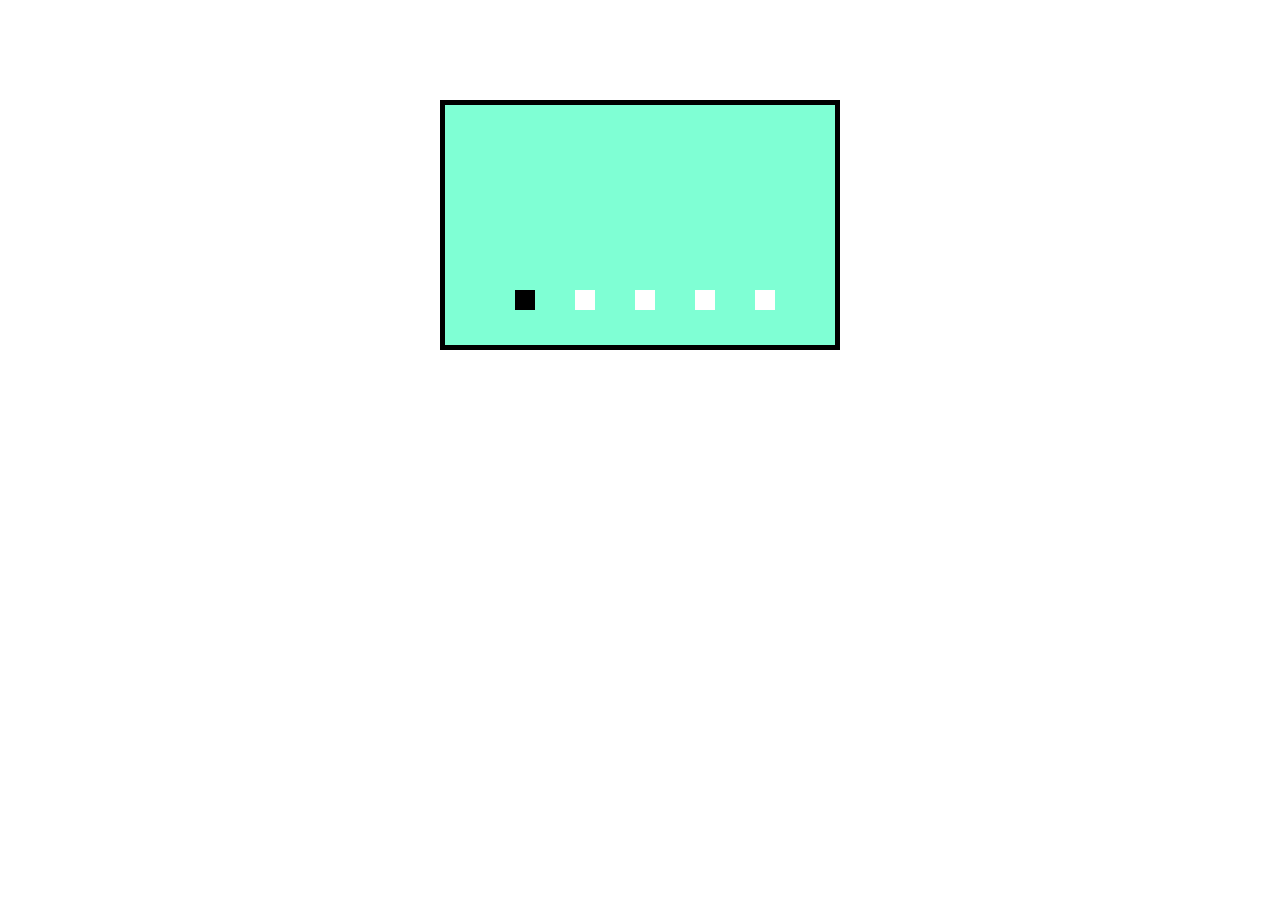
<file: es6 슬라이더기본/index.html>
<!DOCTYPE html>
<html lang="en">
<head>
    <meta charset="UTF-8">
    <meta http-equiv="X-UA-Compatible" content="IE=edge">
    <meta name="viewport" content="width=device-width, initial-scale=1.0">
    <title>Document</title>
    <link rel="stylesheet" href="css/style.css">
    <script defer src="main.js"></script>
</head>
<body>
    <div id="slider">
        <ul class="panel">
            <li></li>
            <li></li>
            <li></li>
            <li></li>
            <li></li>
        </ul>
        
        <ul class="btns">
            <li class="on"><a href="#"></a></li>
            <li><a href="#"></a></li>
            <li><a href="#"></a></li>
            <li><a href="#"></a></li>
            <li><a href="#"></a></li>
        </ul>
    </div>   
</body>
</html>
</file>
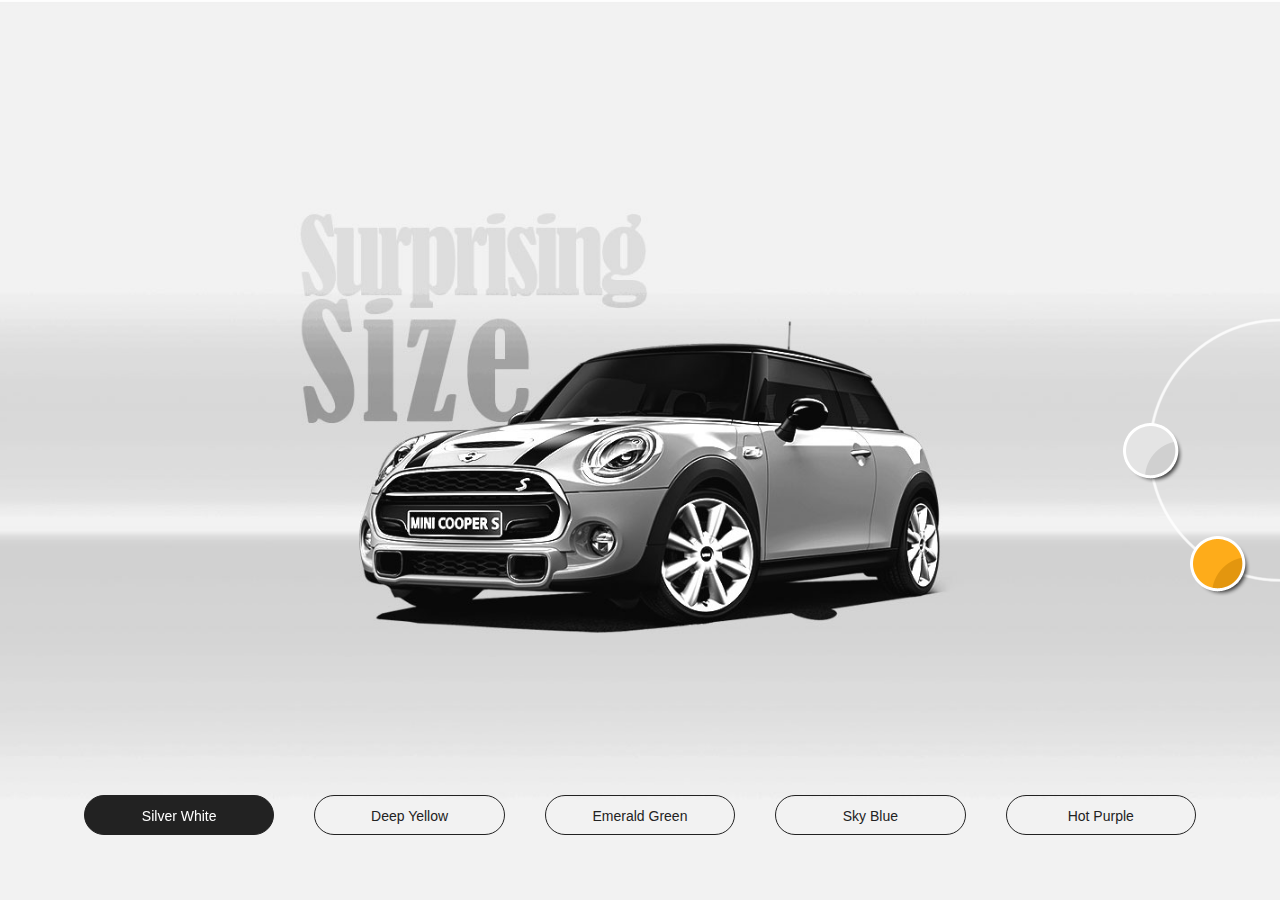
<file: 슬라이더 기본 응용/index.html>
<!DOCTYPE html>
<html lang="en">
<head>
    <meta charset="UTF-8">
    <meta http-equiv="X-UA-Compatible" content="IE=edge">
    <meta name="viewport" content="width=device-width, initial-scale=1.0">
    <title>Document</title>
    <script defer src="main.js"></script>
    <link rel="stylesheet" href="css/style.css">
</head>
<body>
    <section id="slider">
        <ul class="panel">
            <li></li>
            <li></li>
            <li></li>
            <li></li>
            <li></li>
        </ul>

        <ul class="btns">
            <li class="on"><a href="">Silver White</a></li>
            <li><a href="">Deep Yellow</a></li>
            <li><a href="">Emerald Green</a></li>
            <li><a href="">Sky Blue</a></li>
            <li><a href="">Hot Purple</a></li>
        </ul>

        <img src="img2/circle1.png" id="ring" class="rot0" alt="">
    </section>
</body>
</html>
</file>
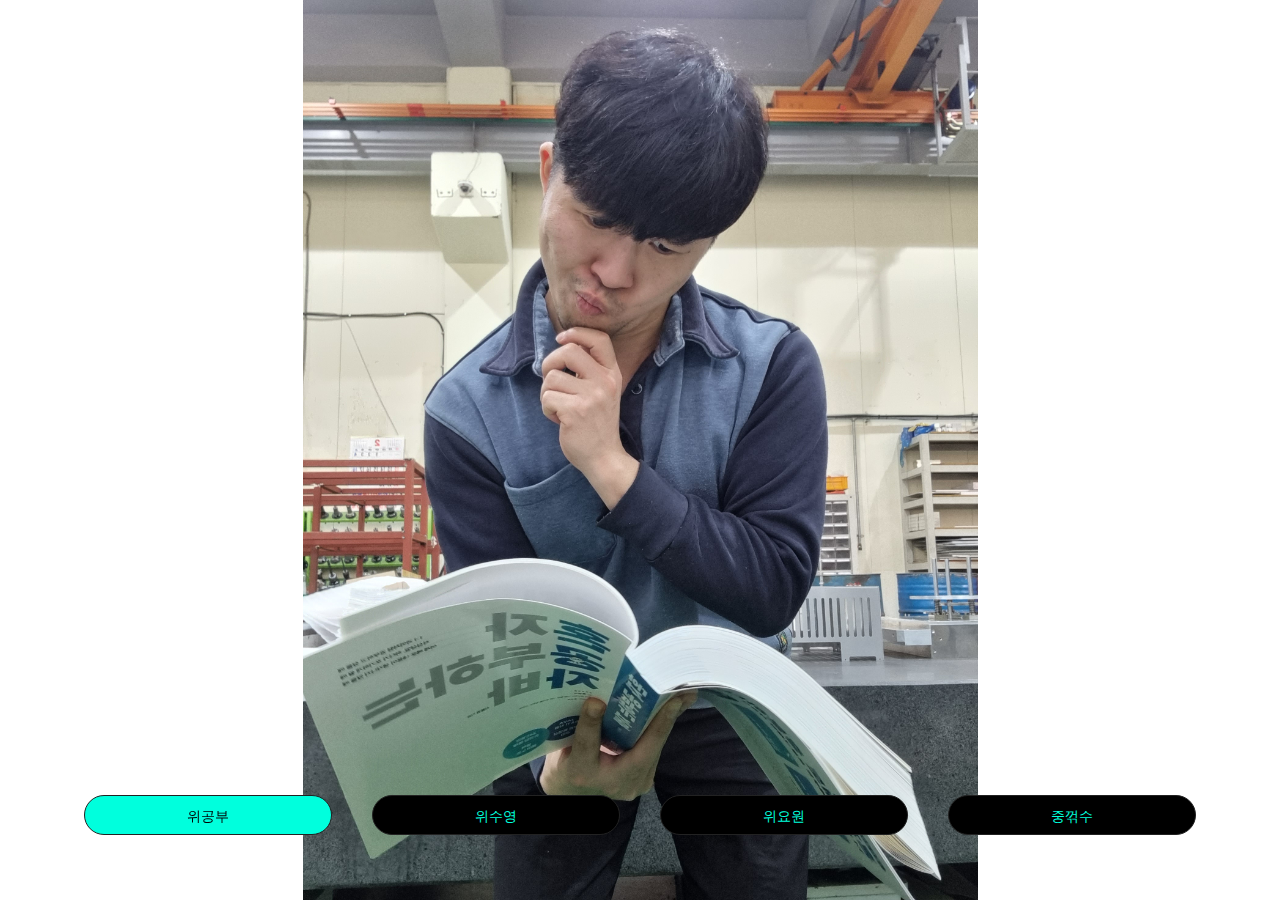
<file: 슬라이더 기본응용 wee버전/index.html>
<!DOCTYPE html>
<html lang="en">
<head>
    <meta charset="UTF-8">
    <meta http-equiv="X-UA-Compatible" content="IE=edge">
    <meta name="viewport" content="width=device-width, initial-scale=1.0">
    <title>Document</title>
    <script defer src="main.js"></script>
    <link rel="stylesheet" href="css/style.css">
</head>
<body>
    <section id="slider">
        <ul class="panel">
            <li></li>
            <li></li>
            <li></li>
            <li></li>
           
        </ul>

        <ul class="btns">
            <li class="on"><a href="">위공부</a></li>
            <li><a href="">위수영</a></li>
            <li><a href="">위요원</a></li>
            <li><a href="">중꺾수</a></li>
            
        </ul>

    </section>
</body>
</html>
</file>
<file: es6 슬라이더기본/css/style.css>
li, ul, ol {
  list-style: none;
}

a {
  text-decoration: none;
}

* {
  margin: 0;
  padding: 0;
  box-sizing: border-box;
}

#slider {
  width: 400px;
  height: 250px;
  border: 5px solid #000;
  margin: 100px auto;
  position: relative;
  overflow: hidden;
}
#slider .panel {
  width: 500%;
  height: 100%;
  margin-left: 0;
  transition: 0.5s;
}
#slider .panel li {
  width: 20%;
  height: 100%;
  float: left;
}
#slider .panel li:nth-of-type(1) {
  background-color: aquamarine;
}
#slider .panel li:nth-of-type(2) {
  background-color: palevioletred;
}
#slider .panel li:nth-of-type(3) {
  background-color: orange;
}
#slider .panel li:nth-of-type(4) {
  background-color: plum;
}
#slider .panel li:nth-of-type(5) {
  background-color: olivedrab;
}
#slider .btns {
  position: absolute;
  bottom: 15px;
  left: 50px;
}
#slider .btns li {
  float: left;
  margin: 20px;
}
#slider .btns li a {
  display: block;
  width: 20px;
  height: 20px;
  background-color: #fff;
}
#slider .btns li.on a {
  background-color: #000;
}

/*# sourceMappingURL=style.css.map */
</file>
<file: 슬라이더 기본 응용/css/style.css>
* {
  margin: 0;
  padding: 0;
  box-sizing: border-box;
}

li, ul, ol {
  list-style: none;
}

a {
  text-decoration: none;
}

#slider {
  width: 100%;
  height: 100vh;
  position: relative;
  overflow: hidden;
}
#slider .panel {
  width: 500%;
  height: 100%;
}
#slider .panel li {
  width: 20%;
  height: 100%;
  float: left;
  background-repeat: no-repeat;
  background-position: center;
  background-size: cover;
  transition: all 0.5s;
}
#slider .panel li:nth-of-type(1) {
  background-image: url(../img2/pic1.jpg);
}
#slider .panel li:nth-of-type(2) {
  background-image: url(../img2/pic2.jpg);
}
#slider .panel li:nth-of-type(3) {
  background-image: url(../img2/pic3.jpg);
}
#slider .panel li:nth-of-type(4) {
  background-image: url(../img2/pic4.jpg);
}
#slider .panel li:nth-of-type(5) {
  background-image: url(../img2/pic5.jpg);
}
#slider .btns {
  position: absolute;
  bottom: 5vh;
  left: 5%;
  width: 90%;
}
#slider .btns li {
  float: left;
  width: 20%;
  padding: 20px;
  perspective: 500px;
}
#slider .btns li a {
  display: block;
  width: 100%;
  height: 40px;
  font: 14px/40px "arial";
  color: #222;
  text-align: center;
  border: 1px solid #222;
  border-radius: 20px;
  transition: 1.5s;
}
#slider .btns li.on a {
  background-color: #222;
  color: #fff;
  transform: rotateY(1440deg) rotateX(1440deg);
}
#slider #ring {
  position: absolute;
  top: 50%;
  margin-top: -160px;
  right: -160px;
  transition: 0.5s;
}
#slider #ring.rot0 {
  transform: rotate(0deg);
}
#slider #ring.rot1 {
  transform: rotate(60deg);
}
#slider #ring.rot2 {
  transform: rotate(120deg);
}
#slider #ring.rot3 {
  transform: rotate(180deg);
}
#slider #ring.rot4 {
  transform: rotate(240deg);
}

/*# sourceMappingURL=style.css.map */
</file>
<file: 슬라이더 기본응용 wee버전/css/style.css>
@charset "UTF-8";
a {
  text-decoration: none;
}

li, ul, ol {
  list-style: none;
}

* {
  margin: 0;
  padding: 0;
  box-sizing: border-box;
}

#slider {
  width: 100%;
  height: 100vh;
  position: relative;
  overflow: hidden;
}
#slider .panel {
  width: 400%;
  height: 100%;
}
#slider .panel li {
  width: 25%;
  height: 100%;
  float: left;
  background-repeat: no-repeat;
  background-position: center;
  background-size: contain;
  transition: all 0.5s;
}
#slider .panel li:nth-of-type(1) {
  background-image: url(../img/위공부.jpg);
}
#slider .panel li:nth-of-type(2) {
  background-image: url(../img/위수영.jpg);
}
#slider .panel li:nth-of-type(3) {
  background-image: url(../img/위요원.jpg);
}
#slider .panel li:nth-of-type(4) {
  background-image: url(../img/중꺾수.jpg);
}
#slider .btns {
  position: absolute;
  bottom: 5vh;
  left: 5%;
  width: 90%;
}
#slider .btns li {
  float: left;
  width: 25%;
  padding: 20px;
  perspective: 500px;
}
#slider .btns li a {
  display: block;
  width: 100%;
  height: 40px;
  font: 14px/40px "arial";
  color: #00ffdd;
  text-align: center;
  border: 1px solid #222;
  background-color: black;
  border-radius: 20px;
  transition: 1.5s;
}
#slider .btns li.on a {
  background-color: #00ffdd;
  color: #000;
  transform: rotateY(1440deg) rotateX(1440deg);
}

/*# sourceMappingURL=style.css.map */
</file>
